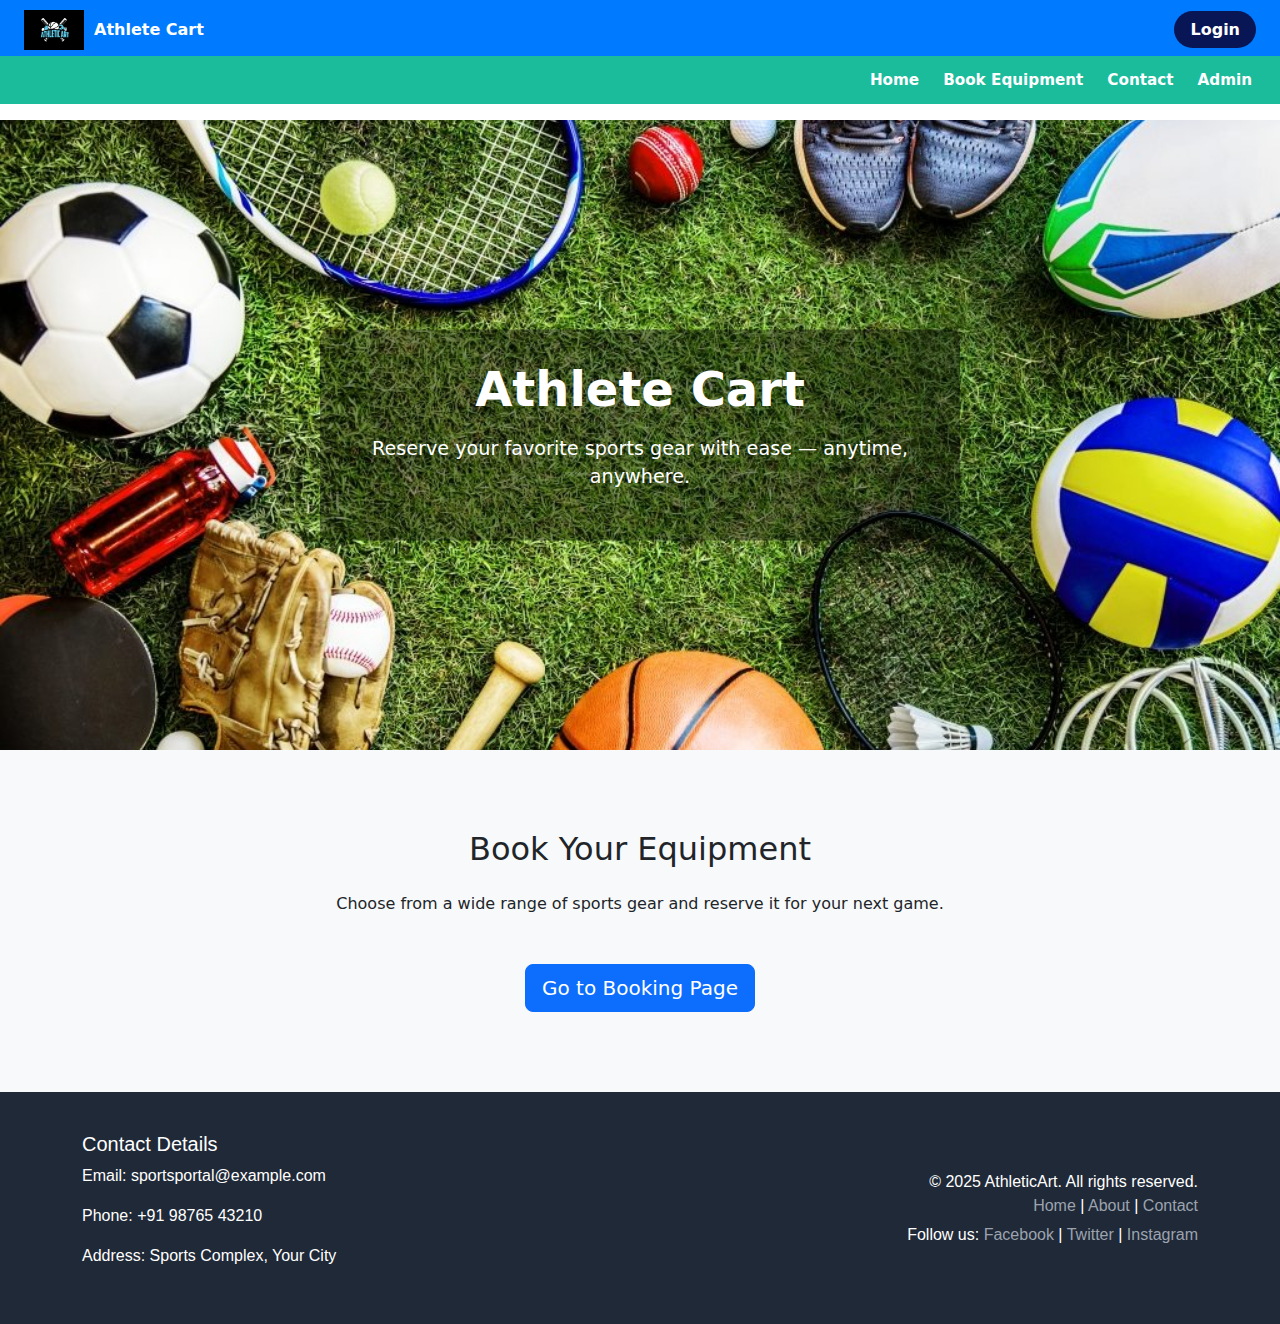
<file: src/main/resources/static/index.html>
<!DOCTYPE html>
<html lang="en">
<head>
  <meta charset="UTF-8" />
  <meta name="viewport" content="width=device-width, initial-scale=1.0"/>
  <title>Athlete Cart</title>

  <!-- Bootstrap CSS -->
  <link href="https://cdn.jsdelivr.net/npm/bootstrap@5.3.3/dist/css/bootstrap.min.css" rel="stylesheet"/>

  <style>
    html {
      scroll-behavior: smooth;
    }

    body {
      padding-top: 120px; /* total height of both navbars */
    }

    .navbar-top {
      background-color: #007bff;
      color: white;
      padding: 0.6rem 1.5rem;
    }

    .navbar-top .logo {
      display: flex;
      align-items: center;
    }

    .navbar-top .logo img {
      height: 40px;
      margin-right: 10px;
    }

    .navbar-top .logo span {
      font-size: 1rem;
      font-weight: bold;
    }

    .navbar-top .login-btn {
      background-color: #081655;
      color: #fff;
      font-weight: bold;
      padding: 0.4rem 1rem;
      border-radius: 25px;
      text-decoration: none;
      transition: 0.3s;
    }

    .navbar-top .login-btn:hover {
      background-color: #6c6456;
      color: white;
    }

    .navbar-bottom {
      background-color: #1abc9c;
      padding: 0.3rem 1rem;
    }

    .navbar-bottom .navbar-nav {
      flex-wrap: nowrap;
    }

    .navbar-bottom .nav-link {
      color: #fff;
      font-weight: bold;
      margin-left: 1.5rem;
      font-size: 0.95rem;
      transition: 0.3s;
      white-space: nowrap;
    }

    .navbar-bottom .nav-link:hover {
      color: #f1c40f;
      text-decoration: underline;
    }

    .hero-section {
      position: relative;
      width: 100%;
      height: 70vh;
      overflow: hidden;
    }

    .scrolling-background {
      display: flex;
      width: 200vw;
      height: 100%;
      animation: scrollImages 10s linear infinite;
    }

    .scrolling-background img {
      width: 100vw;
      height: 100%;
      object-fit: cover;
      flex-shrink: 0;
    }

    @keyframes scrollImages {
      0% { transform: translateX(0); }
      50% { transform: translateX(-100vw); }
      100% { transform: translateX(0); }
    }

    .fixed-overlay {
      position: absolute;
      top: 50%; 
      left: 50%;
      transform: translate(-50%, -50%);
      z-index: 2;
      text-align: center;
      color: white;
      background: rgba(0, 0, 0, 0.4);
      padding: 2rem;
      border-radius: 10px;
      max-width: 90%;
    }

    .fixed-overlay h1 {
      font-size: 3rem;
      font-weight: bold;
    }

    .fixed-overlay p {
      font-size: 1.2rem;
      margin-top: 1rem;
    }

    .section {
      padding: 80px 0;
    }

    #contact {
      color: black;
      background-color: #f8f9fa;
    }

    footer {
      background-color: #1f2937;
      color: #fff;
      padding: 40px 0;
      font-family: Arial, sans-serif;
    }

    footer a {
      color: #9ca3af;
      text-decoration: none;
    }

    footer a:hover {
      color: white;
    }
  </style>
</head>
<body>

<!-- First Navbar -->
<nav class="navbar navbar-top fixed-top d-flex justify-content-between">
  <div class="logo">
    <img src="./images/logo.png" alt="Logo" />
    <span>Athlete Cart</span>
  </div>
  <a href="./login.html" class="login-btn">Login</a>
</nav>

<!-- Second Navbar -->
<nav class="navbar navbar-bottom fixed-top" style="top: 56px;">
  <div class="container-fluid d-flex justify-content-end">
    <div class="navbar-nav flex-row">
      <a class="nav-link" href="#home">Home</a>
      <a class="nav-link" href="#booking">Book Equipment</a>
      <a class="nav-link" href="#contact">Contact</a>
      <a class="nav-link" href="./adminlogin.html">Admin</a>
    </div>
  </div>
</nav>

<!-- Hero Section -->
<section id="home" class="hero-section">
  <div class="scrolling-background">
    <img src="./images/home.jpg" alt="Home Image 1" />
    <img src="./images/plays.jpg" alt="Play Image" />
  </div>
  <div class="fixed-overlay">
    <h1>Athlete Cart</h1>
    <p>Reserve your favorite sports gear with ease — anytime, anywhere.</p>
    <!-- Removed Book Now button -->
  </div>
</section>

<!-- Booking Section -->
<section id="booking" class="section bg-light">
  <div class="container text-center">
    <h2 class="mb-4">Book Your Equipment</h2>
    <p class="mb-5">Choose from a wide range of sports gear and reserve it for your next game.</p>
    <a href="./booking.html" class="btn btn-primary btn-lg">Go to Booking Page</a>
  </div>
</section>

<!-- Footer (Contact Section) -->
<footer id="contact" style="background-color: #1f2937; color: #fff; padding: 40px 0;">
  <div class="container">
    <div class="row align-items-center">
      
      <!-- Left Side - Contact details -->
      <div class="col-md-6">
        <h5>Contact Details</h5>
        <p>Email: sportsportal@example.com</p>
        <p>Phone: +91 98765 43210</p>
        <p>Address: Sports Complex, Your City</p>
      </div>

      <!-- Right Side - Links & Socials -->
      <div class="col-md-6 text-md-end text-center">
        <p style="margin:0;">&copy; 2025 AthleticArt. All rights reserved.</p>
        <p style="margin:0;">
          <a href="/home.html" style="color:#9ca3af;">Home</a> |
          <a href="/about.html" style="color:#9ca3af;">About</a> |
          <a href="/contact.html" style="color:#9ca3af;">Contact</a>
        </p>
        <p style="margin:0; margin-top:5px;">
          Follow us:
          <a href="#" style="color:#9ca3af;">Facebook</a> |
          <a href="#" style="color:#9ca3af;">Twitter</a> |
          <a href="#" style="color:#9ca3af;">Instagram</a>
        </p>
      </div>

    </div>
  </div>
</footer>
</file>
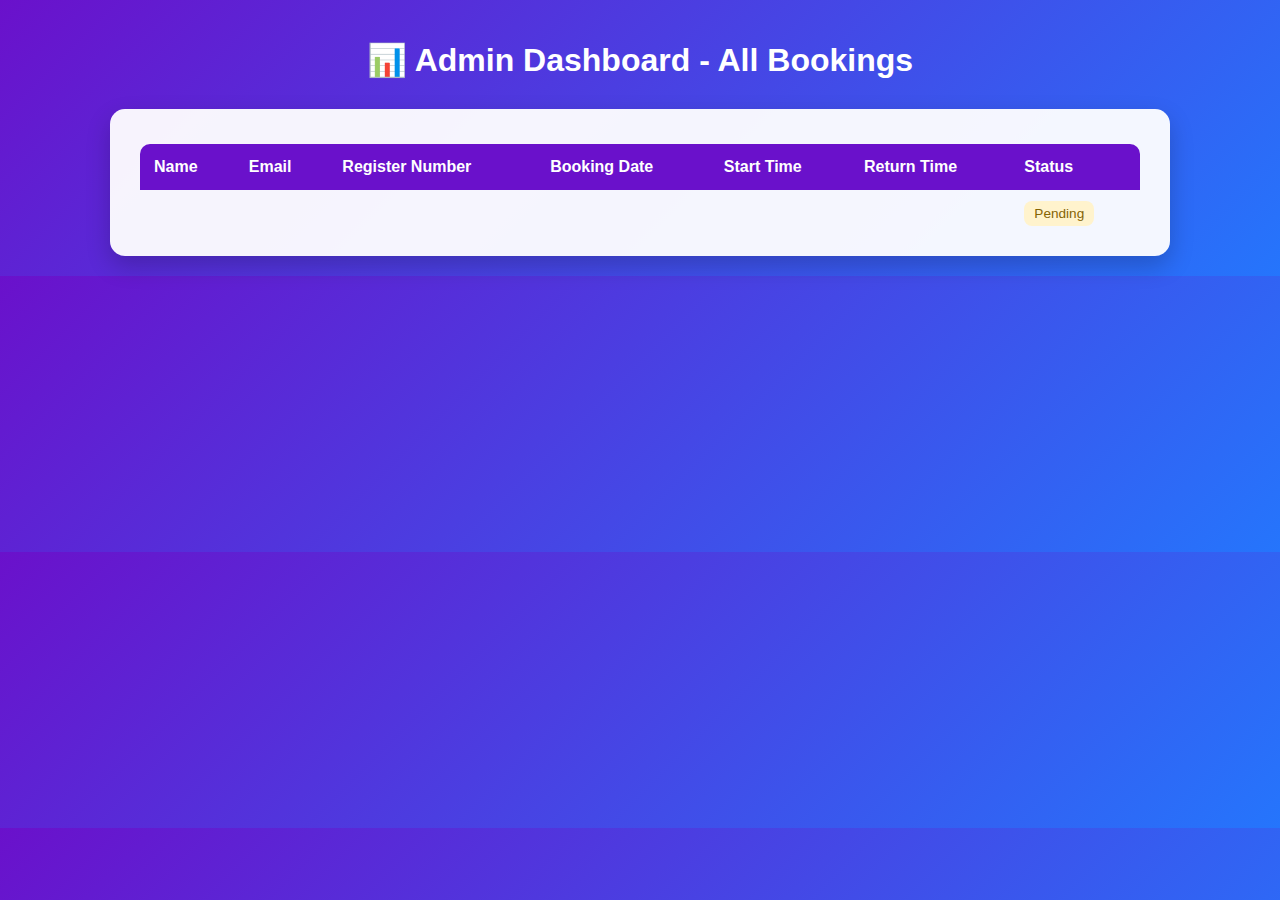
<file: src/main/resources/static/admin-dashboard.html>
<!DOCTYPE html>
<html lang="en">
<head>
    <meta charset="UTF-8">
    <title>Admin Dashboard - Bookings</title>
    <style>
        body {
            font-family: 'Segoe UI', sans-serif;
            background: linear-gradient(135deg, #6a11cb, #2575fc);
            margin: 0;
            padding: 20px;
            color: #fff;
        }

        h1 {
            text-align: center;
            margin-bottom: 30px;
            font-weight: 600;
        }

        .dashboard-container {
            max-width: 1000px;
            margin: auto;
            background: rgba(255, 255, 255, 0.95);
            border-radius: 15px;
            padding: 20px 30px;
            box-shadow: 0 10px 25px rgba(0,0,0,0.2);
            color: #333;
        }

        table {
            width: 100%;
            border-collapse: collapse;
            margin-top: 15px;
            overflow: hidden;
            border-radius: 10px;
        }

        thead {
            background-color: #6a11cb;
            color: #fff;
        }

        th, td {
            padding: 14px;
            text-align: left;
        }

        tr:nth-child(even) {
            background-color: #f9f9f9;
        }

        tr:hover {
            background-color: rgba(106, 17, 203, 0.1);
            cursor: pointer;
        }

        th {
            font-weight: 600;
        }

        .status {
            padding: 5px 10px;
            border-radius: 8px;
            font-size: 0.85rem;
            font-weight: 500;
        }

        .status.approved {
            background-color: #d4edda;
            color: #155724;
        }

        .status.pending {
            background-color: #fff3cd;
            color: #856404;
        }

        .status.rejected {
            background-color: #f8d7da;
            color: #721c24;
        }
    </style>
</head>
<body>
    <h1>📊 Admin Dashboard - All Bookings</h1>
    <div class="dashboard-container">
        <table>
            <thead>
                <tr>
                    <th>Name</th>
                    <th>Email</th>
                    <th>Register Number</th>
                    <th>Booking Date</th>
                    <th>Start Time</th>
                    <th>Return Time</th>
                    <th>Status</th>
                </tr>
            </thead>
            <tbody>
                <tr th:each="booking : ${bookings}">
                    <td th:text="${booking.name}"></td>
                    <td th:text="${booking.email}"></td>
                    <td th:text="${booking.registerNumber}"></td>
                    <td th:text="${booking.bookingDate}"></td>
                    <td th:text="${booking.startTime}"></td>
                    <td th:text="${booking.returnTime}"></td>
                    <td>
                        <span class="status pending">Pending</span> <!-- Example status -->
                    </td>
                </tr>
            </tbody>
        </table>
    </div>
</body>
</html>
</file>
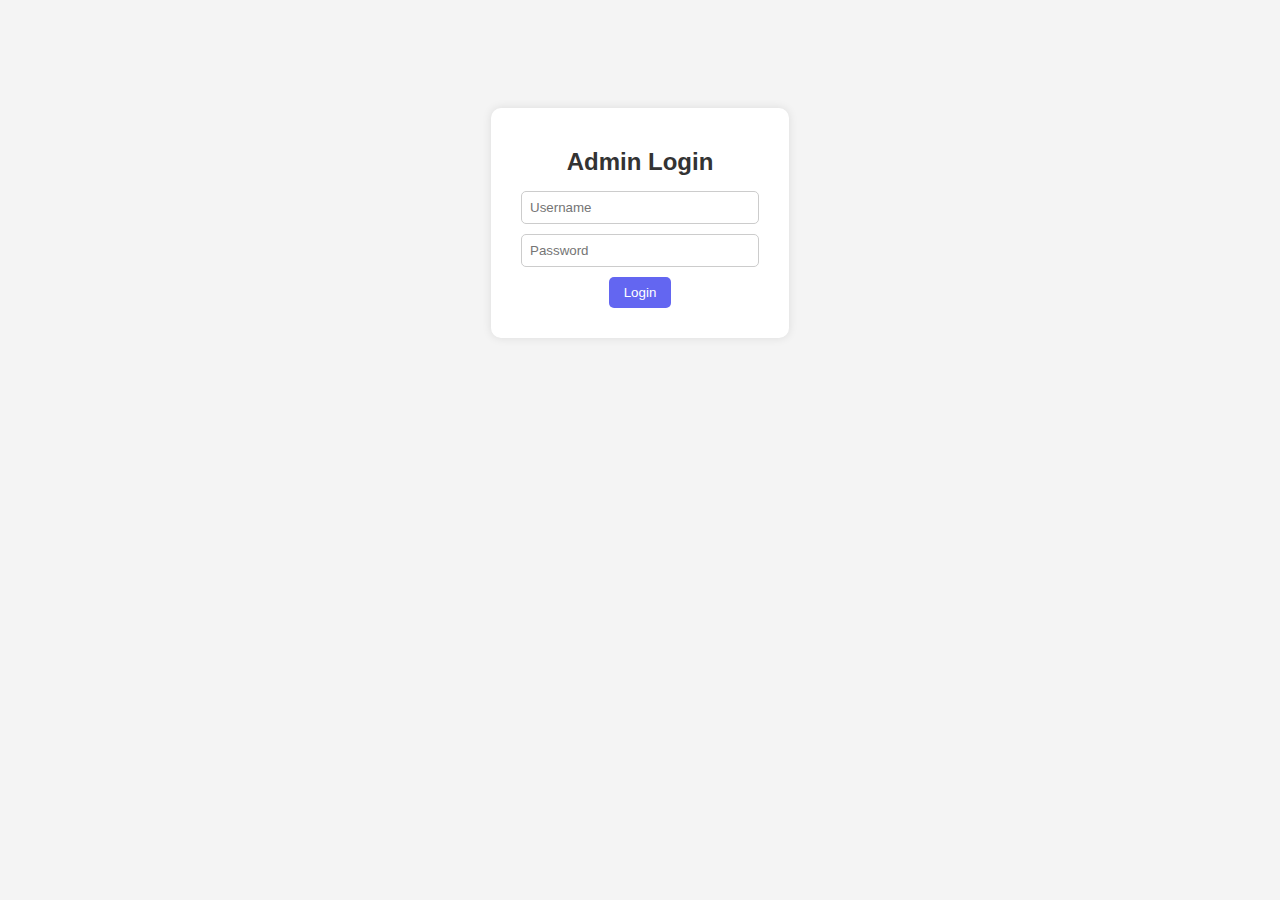
<file: src/main/resources/static/adminlogin.html>
<!DOCTYPE html>
<html xmlns:th="http://www.thymeleaf.org">
<head>
    <meta charset="UTF-8">
    <title>Admin Login</title>
    <style>
        body {
            font-family: Arial, sans-serif;
            background: #f4f4f4;
            text-align: center;
            padding-top: 100px;
        }
        .login-box {
            background: #fff;
            padding: 20px 30px;
            border-radius: 10px;
            display: inline-block;
            box-shadow: 0px 0px 10px rgba(0,0,0,0.1);
        }
        h2 {
            margin-bottom: 15px;
            color: #333;
        }
        input {
            display: block;
            margin: 10px auto;
            padding: 8px;
            width: 220px;
            border: 1px solid #ccc;
            border-radius: 5px;
        }
        button {
            padding: 8px 15px;
            background: #6366f1;
            color: white;
            border: none;
            cursor: pointer;
            border-radius: 5px;
            transition: 0.3s;
        }
        button:hover {
            background: #4f46e5;
        }
        .error {
            color: red;
            margin-top: 10px;
        }
    </style>
</head>
<body>
<div class="login-box">
    <h2>Admin Login</h2>
    <form action="/adminlogin" method="post">
        <input type="text" name="username" placeholder="Username" required />
        <input type="password" name="password" placeholder="Password" required />
        <button type="submit">Login</button>
    </form>
    <!-- Show error if login fails -->
    <div th:if="${error}" class="error" th:text="${error}"></div>
</div>
</body>
</html>
</file>
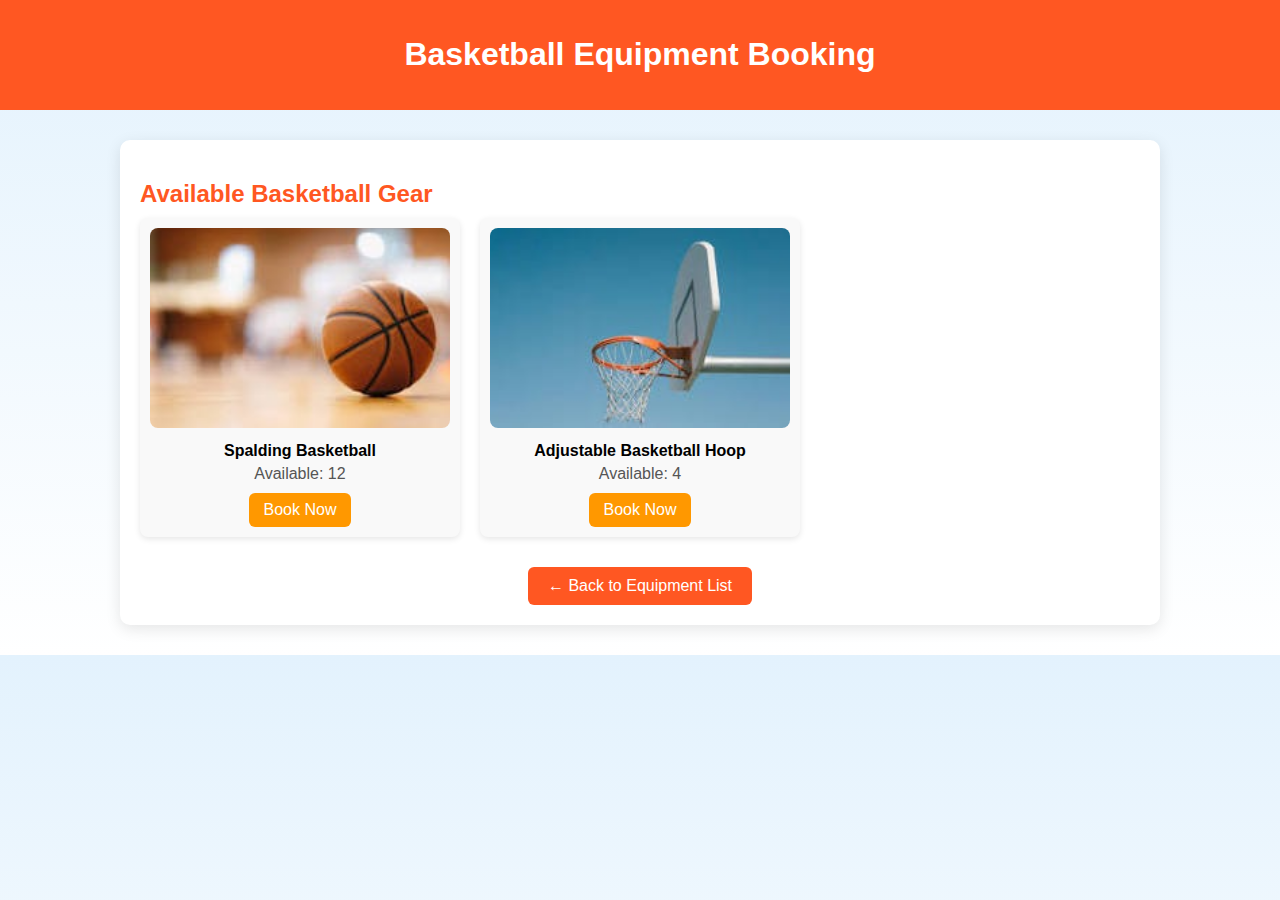
<file: src/main/resources/static/basketball.html>
<!DOCTYPE html>
<html lang="en">
<head>
    <meta charset="UTF-8">
    <meta name="viewport" content="width=device-width, initial-scale=1.0">
    <title>Basketball Equipment Booking</title>
    <style>
        body {
            font-family: Arial, sans-serif;
            margin: 0;
            background: linear-gradient(#e3f2fd, #ffffff);
        }
        header {
            background: #ff5722;
            color: white;
            padding: 15px;
            text-align: center;
        }
        main {
            max-width: 1000px;
            margin: 30px auto;
            padding: 20px;
            background: white;
            border-radius: 10px;
            box-shadow: 0 4px 15px rgba(0,0,0,0.1);
        }
        h2 {
            color: #ff5722;
            margin-bottom: 10px;
        }
        .equipment-grid {
            display: grid;
            grid-template-columns: repeat(auto-fill, minmax(250px, 1fr));
            gap: 20px;
        }
        .equipment-card {
            background: #f9f9f9;
            border-radius: 8px;
            padding: 10px;
            box-shadow: 0 2px 6px rgba(0,0,0,0.1);
            text-align: center;
        }
        .equipment-card img {
            width: 100%;
            height: 200px;
            object-fit: cover;
            border-radius: 8px;
        }
        .equipment-name {
            font-weight: bold;
            margin: 10px 0 5px;
        }
        .availability {
            margin-bottom: 10px;
            color: #555;
        }
        .book-btn {
            background: #ff9800;
            color: white;
            padding: 8px 15px;
            border-radius: 6px;
            text-decoration: none;
            display: inline-block;
        }
        .book-btn:hover {
            background: #e68900;
        }
        .back-container {
            text-align: center;
            margin-top: 30px;
        }
        .back-btn {
            background: #ff5722;
            color: white;
            padding: 10px 20px;
            border-radius: 6px;
            text-decoration: none;
            font-size: 16px;
            display: inline-block;
        }
        .back-btn:hover {
            background: #e64a19;
        }
    </style>
</head>
<body>

    <header>
        <h1>Basketball Equipment Booking</h1>
    </header>

    <main>
        <h2>Available Basketball Gear</h2>
        <div class="equipment-grid">

            <div class="equipment-card">
                <img src="./images/basketballs.jpg" alt="Basketball">
                <div class="equipment-name">Spalding Basketball</div>
                <div class="availability">Available: 12</div>
                <a href="book.html" class="book-btn">Book Now</a>
            </div>

            <div class="equipment-card">
                <img src="./images/basketballhooks.jpg" alt="Basketball Hoop">
                <div class="equipment-name">Adjustable Basketball Hoop</div>
                <div class="availability">Available: 4</div>
                <a href="book.html" class="book-btn">Book Now</a>
            </div>

        </div>

        <div class="back-container">
            <a href="booking.html" class="back-btn">← Back to Equipment List</a>
        </div>
    </main>

</body>
</html>
</file>
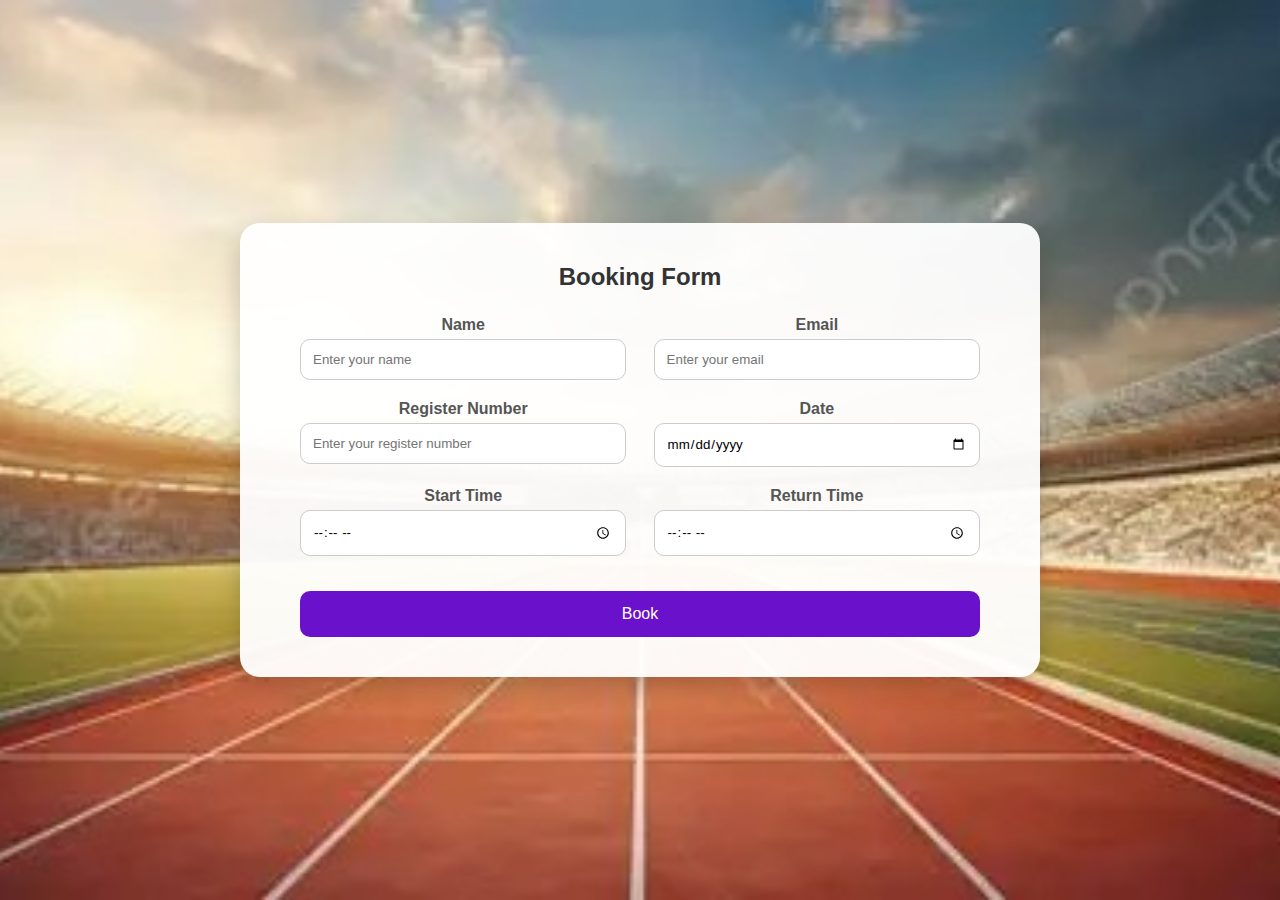
<file: src/main/resources/static/book.html>
<!DOCTYPE html>
<html lang="en">
<head>
    <meta charset="UTF-8">
    <title>Booking Form</title>
    <style>
        * {
            margin: 0;
            padding: 0;
            box-sizing: border-box;
            font-family: 'Segoe UI', Tahoma, Geneva, Verdana, sans-serif;
        }

        body {
            height: 100vh;
            display: flex;
            justify-content: center;
            align-items: center;
            /* Make sure ground.jpg is in the same folder */
            background: url('images/ground.jpg') no-repeat center center/cover;

        }

        .container {
            background: rgba(255, 255, 255, 0.95);
            padding: 40px 60px;
            width: 800px;
            border-radius: 20px;
            box-shadow: 0 10px 25px rgba(0,0,0,0.2);
            text-align: center;
        }

        .container h2 {
            margin-bottom: 25px;
            color: #333;
        }

        form {
            display: flex;
            flex-wrap: wrap;
            gap: 20px;
            justify-content: space-between;
        }

        form label {
            display: block;
            margin-bottom: 5px;
            font-weight: 600;
            color: #555;
        }

        form .form-group {
            width: 48%;
        }

        form input {
            width: 100%;
            padding: 12px;
            border-radius: 10px;
            border: 1px solid #ccc;
            outline: none;
            transition: 0.3s;
        }

        form input:focus {
            border-color: #6a11cb;
            box-shadow: 0 0 5px rgba(106,17,203,0.5);
        }

        form button {
            width: 100%;
            padding: 14px;
            border: none;
            border-radius: 10px;
            background: #6a11cb;
            color: #fff;
            font-size: 16px;
            cursor: pointer;
            transition: 0.3s;
            margin-top: 15px;
        }

        form button:hover {
            background: #2575fc;
        }
    </style>
</head>
<body>
    <div class="container">
        <h2>Booking Form</h2>
        <form id="bookingForm">
            <div class="form-group">
                <label for="bookname">Name</label>
                <input type="text" id="bookname" placeholder="Enter your name" required>
            </div>

            <div class="form-group">
                <label for="bookemail">Email</label>
                <input type="email" id="bookemail" placeholder="Enter your email" required>
            </div>

            <div class="form-group">
                <label for="bookpass">Register Number</label>
                <input type="password" id="bookpass" placeholder="Enter your register number" required>
            </div>

            <div class="form-group">
                <label for="bookday">Date</label>
                <input type="date" id="bookday" required>
            </div>

            <div class="form-group">
                <label for="booktime_start">Start Time</label>
                <input type="time" id="booktime_start" required>
            </div>

            <div class="form-group">
                <label for="booktime_end">Return Time</label>
                <input type="time" id="booktime_end" required>
            </div>

            <button type="submit">Book</button>
        </form>
    </div>
    <script>
        document.getElementById("bookingForm").addEventListener("submit", function(event) {
            event.preventDefault(); // stop normal form submission
            alert("✅ Your booking is completed!");
            window.location.href = "./booksuccess.html"; // redirect to success page
        });
    </script>
</body>
</html>
</file>
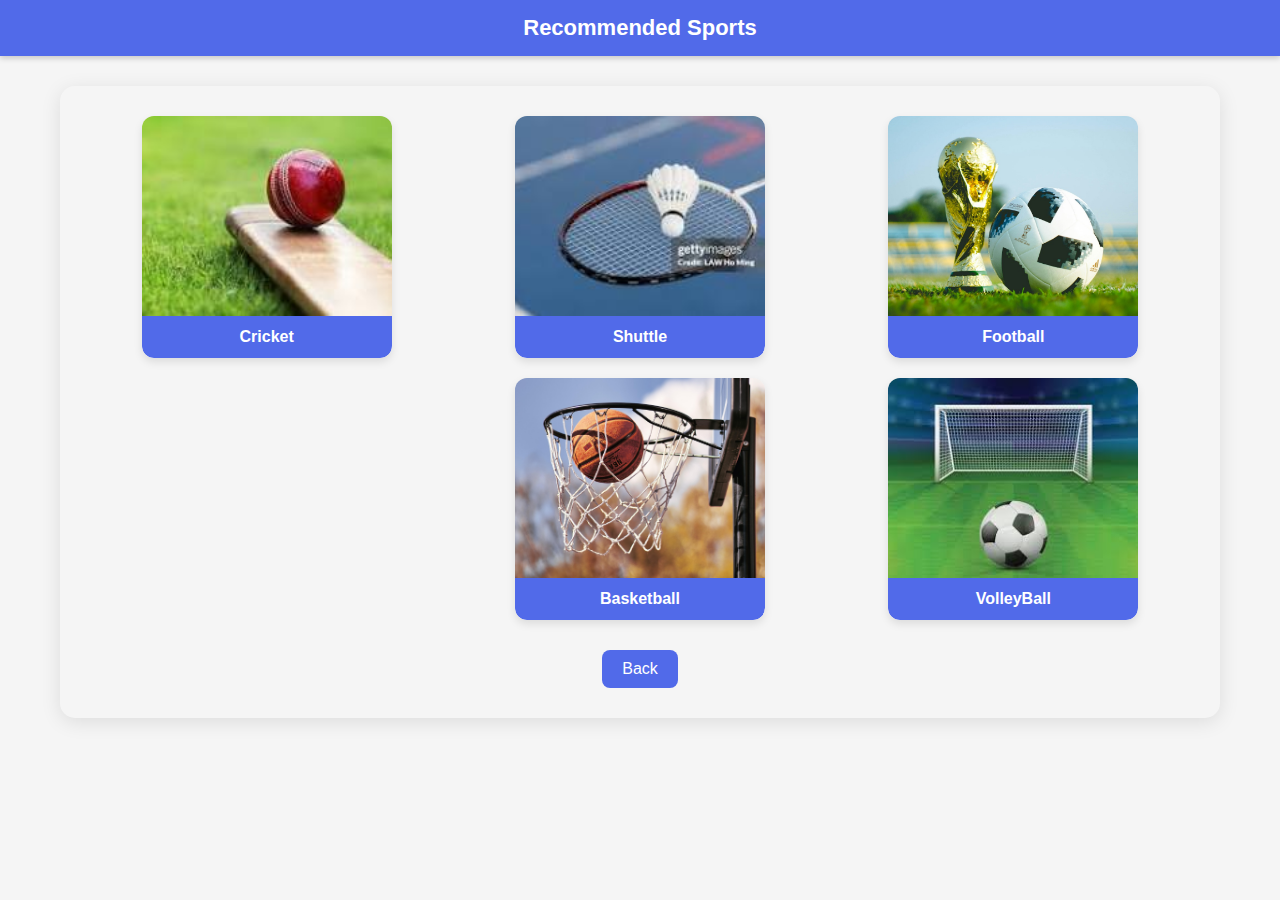
<file: src/main/resources/static/booking.html>
<!DOCTYPE html>
<html lang="en">
<head>
<meta charset="UTF-8">
<title>Sports Equipment Booking</title>
<style>
    body {
        font-family: Arial, sans-serif;
        background-color: #f5f5f5;
        margin: 0;
    }

    /* Navbar */
    .navbar {
        background-color: #516ae9;
        color: white;
        padding: 15px 20px;
        text-align: center;
        font-size: 22px;
        font-weight: bold;
        box-shadow: 0 2px 6px rgba(0,0,0,0.2);
    }

    /* Main container box */
    .main-box {
        max-width: 1100px;
        margin: 30px auto;
        padding: 30px;
        border-radius: 15px;
        box-shadow: 0 4px 20px rgba(0,0,0,0.1);
        text-align: center;
    }

    h2 {
        margin-bottom: 20px;
        color: #333;
    }

    /* Equipment grid */
    .equipment-container {
        display: grid;
        grid-template-columns: repeat(3, 1fr);
        gap: 20px;
        justify-items: center;
    }

    .equipment-card {
        width: 250px;
        border-radius: 12px;
        overflow: hidden;
        box-shadow: 0 4px 8px rgba(0,0,0,0.1);
        text-align: center;
        display: flex;
        flex-direction: column;
        justify-content: space-between;
    }

    .equipment-card img {
        width: 100%;
        height: 200px;
        object-fit: cover;
    }

    .book-btn {
        background: #516ae9;
        color: white;
        padding: 12px;
        border: none;
        width: 100%;
        cursor: pointer;
        font-weight: bold;
        border-radius: 0 0 12px 12px;
        transition: background 0.3s;
        font-size: 16px;
    }
    .book-btn:hover {
        background: #516ae9;
    }

    /* Second row 2 cards centered */
    .equipment-container > :nth-child(4) {
        grid-column: 2 / 3;
    }
    .equipment-container > :nth-child(5) {
        grid-column: 3 / 4;
    }

    /* Back button */
    .back-btn {
        margin-top: 30px;
        background: #516ae9;
        color: white;
        padding: 10px 20px;
        text-decoration: none;
        border-radius: 8px;
        font-size: 16px;
        transition: background 0.3s;
        display: inline-block;
    }
    .back-btn:hover {
        background: #333;
    }

    /* Responsive */
    @media (max-width: 800px) {
        .equipment-container {
            grid-template-columns: repeat(2, 1fr);
        }
        .equipment-container > :nth-child(4),
        .equipment-container > :nth-child(5) {
            grid-column: auto;
        }
    }

    @media (max-width: 550px) {
        .equipment-container {
            grid-template-columns: 1fr;
        }
    }
</style>
</head>
<body>

    <!-- Navbar -->
    <div class="navbar">Recommended Sports</div>

    <!-- Main Content Box -->
    <div class="main-box">
        <div class="equipment-container">
            <div class="equipment-card">
                <img src="./images/cricket.jpg" alt="Cricket">
                <button class="book-btn" onclick="window.location.href='cricket.html'">Cricket</button>
            </div>
            <div class="equipment-card">
                <img src="./images/shuttle.jpg" alt="Shuttle">
                <button class="book-btn" onclick="window.location.href='shuttle.html'">Shuttle</button>
            </div>
            <div class="equipment-card">
                <img src="./images/football.jpg" alt="Football">
                <button class="book-btn" onclick="window.location.href='football.html'">Football</button>
            </div>
            <div class="equipment-card">
                <img src="./images/basketball.jpg" alt="Basketball">
                <button class="book-btn" onclick="window.location.href='basketball.html'">Basketball</button>
            </div>
            <div class="equipment-card">
                <img src="./images/volleyball.jpg" alt="Volleyball">
                <button class="book-btn" onclick="window.location.href='volleyball.html'">VolleyBall</button>
            </div>
        </div>

        <!-- Back Button -->
        <a href="index.html" class="back-btn">Back</a>
    </div>

</body>
</html>
</file>
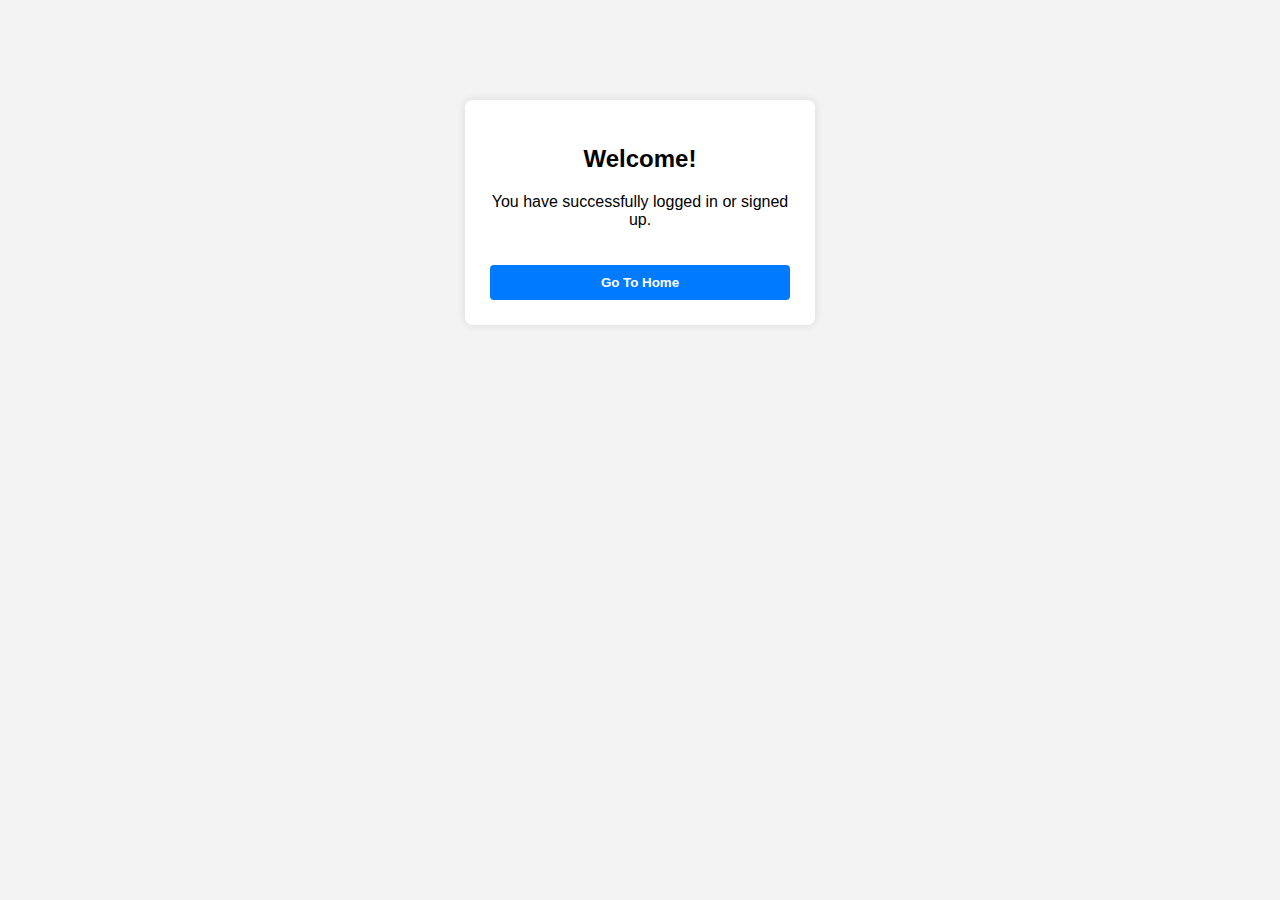
<file: src/main/resources/static/booksuccess.html>
<!DOCTYPE html>
<html lang="en">
<head>
    <meta charset="UTF-8">
    <title>Success</title>
    <link rel="stylesheet" href="./style.css">
</head>
<body>
    <div class="container">
        <h2>Welcome!</h2>
        <p>You have successfully logged in or signed up.</p>

        <!-- ✅ Go to Home Page -->
        <a href="./index.html">
            <button style="margin-top: 20px;">Go To Home</button>
        </a>
    </div>
</body>
</html>
</file>
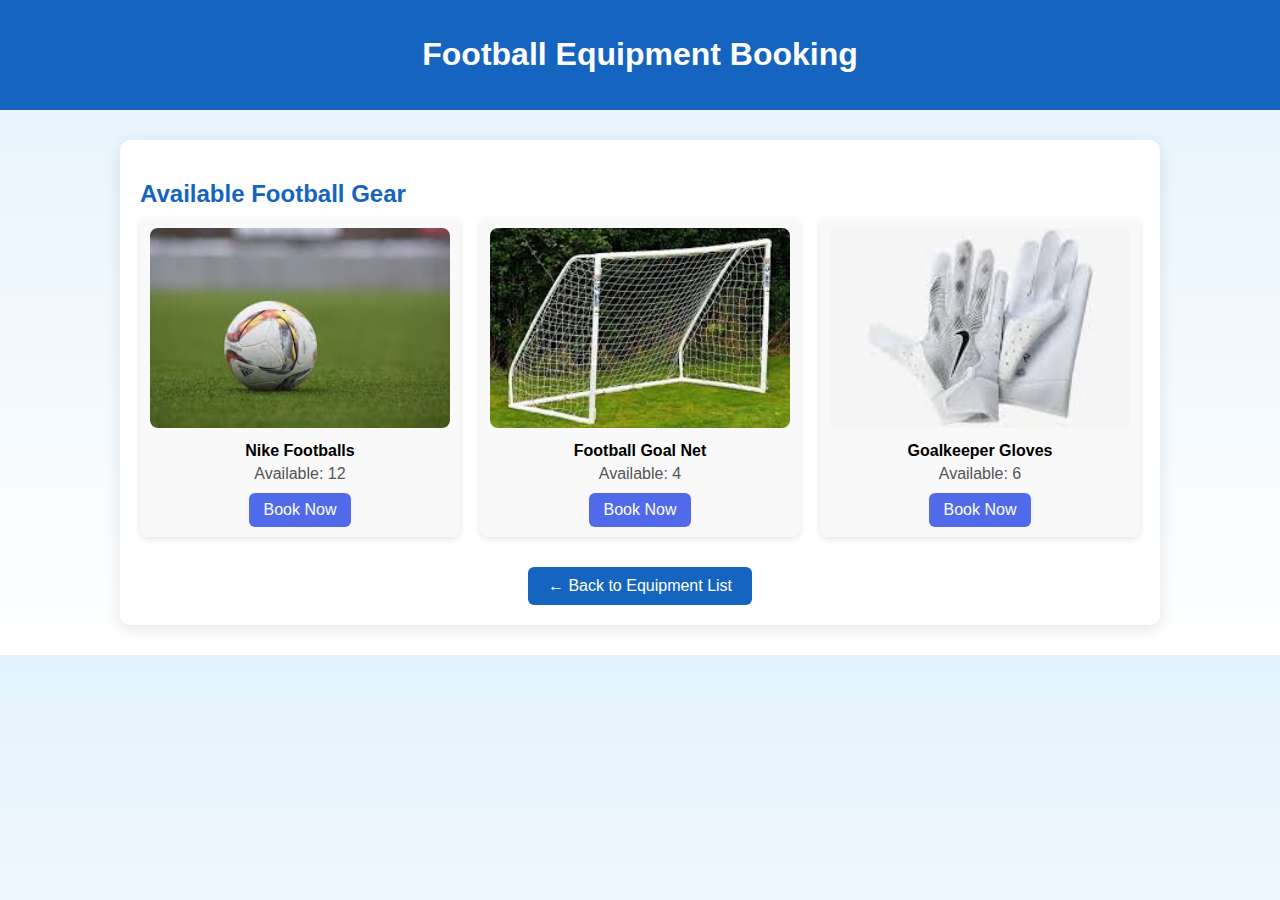
<file: src/main/resources/static/football.html>
<!DOCTYPE html>
<html lang="en">
<head>
    <meta charset="UTF-8">
    <meta name="viewport" content="width=device-width, initial-scale=1.0">
    <title>Football Equipment Booking</title>
    <style>
        body {
            font-family: Arial, sans-serif;
            margin: 0;
            background: linear-gradient(#e3f2fd, #ffffff);
        }
        header {
            background: #1565c0;
            color: white;
            padding: 15px;
            text-align: center;
        }
        main {
            max-width: 1000px;
            margin: 30px auto;
            padding: 20px;
            background: white;
            border-radius: 10px;
            box-shadow: 0 4px 15px rgba(0,0,0,0.1);
        }
        h2 {
            color: #1565c0;
            margin-bottom: 10px;
        }
        .equipment-grid {
            display: grid;
            grid-template-columns: repeat(auto-fill, minmax(250px, 1fr));
            gap: 20px;
        }
        .equipment-card {
            background: #f9f9f9;
            border-radius: 8px;
            padding: 10px;
            box-shadow: 0 2px 6px rgba(0,0,0,0.1);
            text-align: center;
        }
        .equipment-card img {
            width: 100%;
            height: 200px;
            object-fit: cover;
            border-radius: 8px;
        }
        .equipment-name {
            font-weight: bold;
            margin: 10px 0 5px;
        }
        .availability {
            margin-bottom: 10px;
            color: #555;
        }
        .book-btn {
            background: #516ae9;;
            color: white;
            padding: 8px 15px;
            border-radius: 6px;
            cursor: pointer;
            text-decoration: none; /* removes underline */
            display: inline-block; /* makes it look like a button */
        }
        .book-btn:hover {
            background: #516ae9;;
        }
        .back-container {
            text-align: center;
            margin-top: 30px;
        }
        .back-btn {
            background: #1565c0;
            color: white;
            padding: 10px 20px;
            border-radius: 6px;
            text-decoration: none;
            font-size: 16px;
            display: inline-block;
        }
        .back-btn:hover {
            background: #0d47a1;
        }
    </style>
</head>
<body>

    <header>
        <h1>Football Equipment Booking</h1>
    </header>

    <main>
        <h2>Available Football Gear</h2>
        <div class="equipment-grid">

            <div class="equipment-card">
                <img src="./images/footballs.jpg" alt="Nike Football">
                <div class="equipment-name">Nike Footballs</div>
                <div class="availability">Available: 12</div>
                <a href="book.html" class="book-btn">Book Now</a>
            </div>

            <div class="equipment-card">
                <img src="./images/footballnet.jpg" alt="Football Goal Net">
                <div class="equipment-name">Football Goal Net</div>
                <div class="availability">Available: 4</div>
                <a href="book.html" class="book-btn">Book Now</a>
            </div>

            <div class="equipment-card">
                <img src="./images/footballgloves.jpg" alt="Goalkeeper Gloves">
                <div class="equipment-name">Goalkeeper Gloves</div>
                <div class="availability">Available: 6</div>
                <a href="book.html" class="book-btn">Book Now</a>
            </div>

        </div>

        <div class="back-container">
            <a href="booking.html" class="back-btn">← Back to Equipment List</a>
        </div>
    </main>

</body>
</html>
</file>
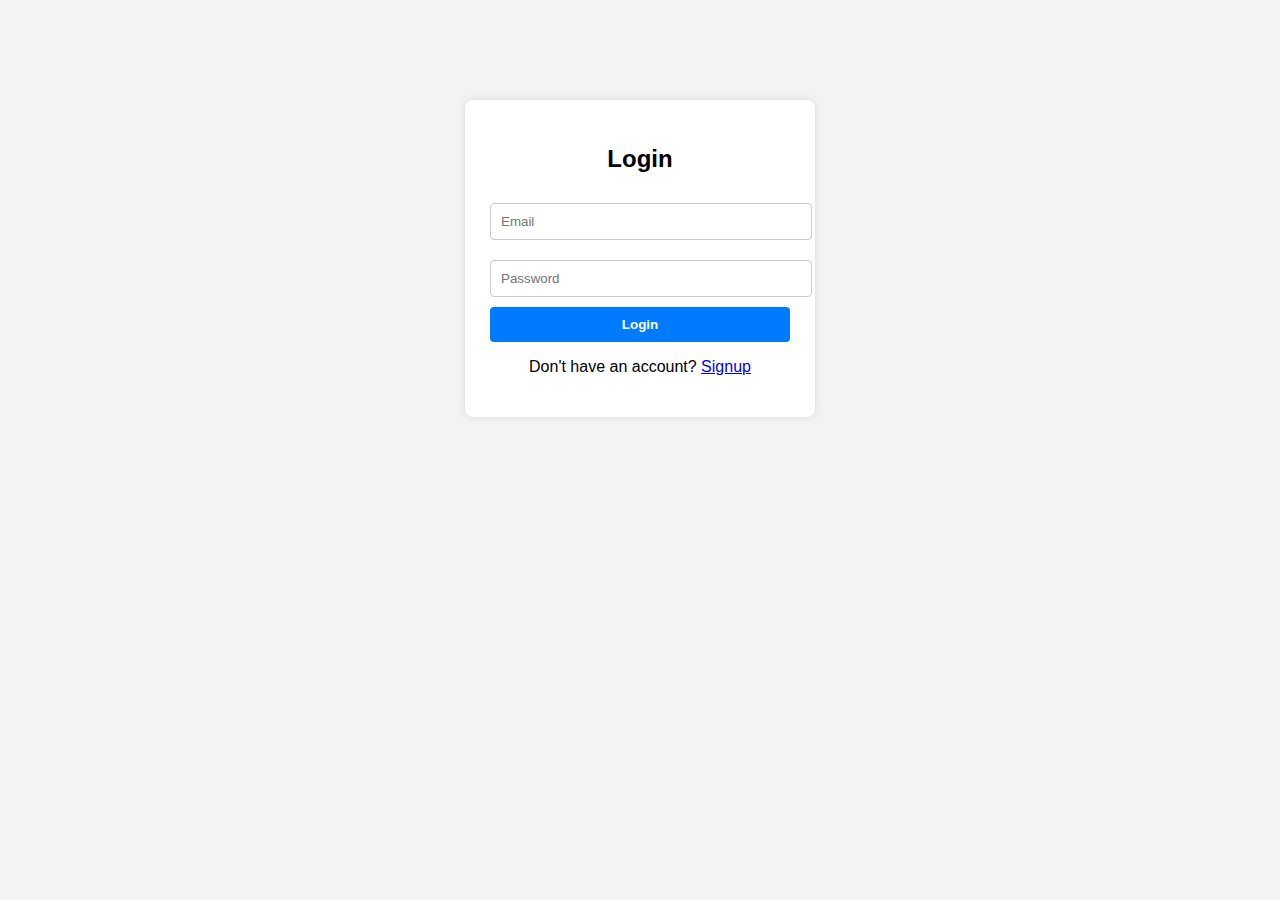
<file: src/main/resources/static/login.html>
<!DOCTYPE html>
<html lang="en">
<head>
    <meta charset="UTF-8">
    <title>Login</title>
    <link rel="stylesheet" href="style.css">
</head>
<body>
    <div class="container">
        <h2>Login</h2>
        <form id="loginForm">
            <input type="email" id="loginEmail" placeholder="Email" required>
            <input type="password" id="loginPassword" placeholder="Password" required>
            <button type="submit">Login</button>
        </form>
        <p>Don't have an account? <a href="signup.html">Signup</a></p>
    </div>

    <script>
        document.getElementById("loginForm").addEventListener("submit", function (event) {
            event.preventDefault();

            const email = document.getElementById("loginEmail").value.trim();
            const password = document.getElementById("loginPassword").value.trim();

            const users = JSON.parse(localStorage.getItem("registeredUsers")) || [];

            const user = users.find(user => user.email === email && user.password === password);

            if (user) {
                alert("Login successful!");
                window.location.href = "success.html"; // Will now work
            } else {
                alert("Invalid email or password. Please try again or signup first.");
            }
        });
    </script>
</body>
</html>
</file>
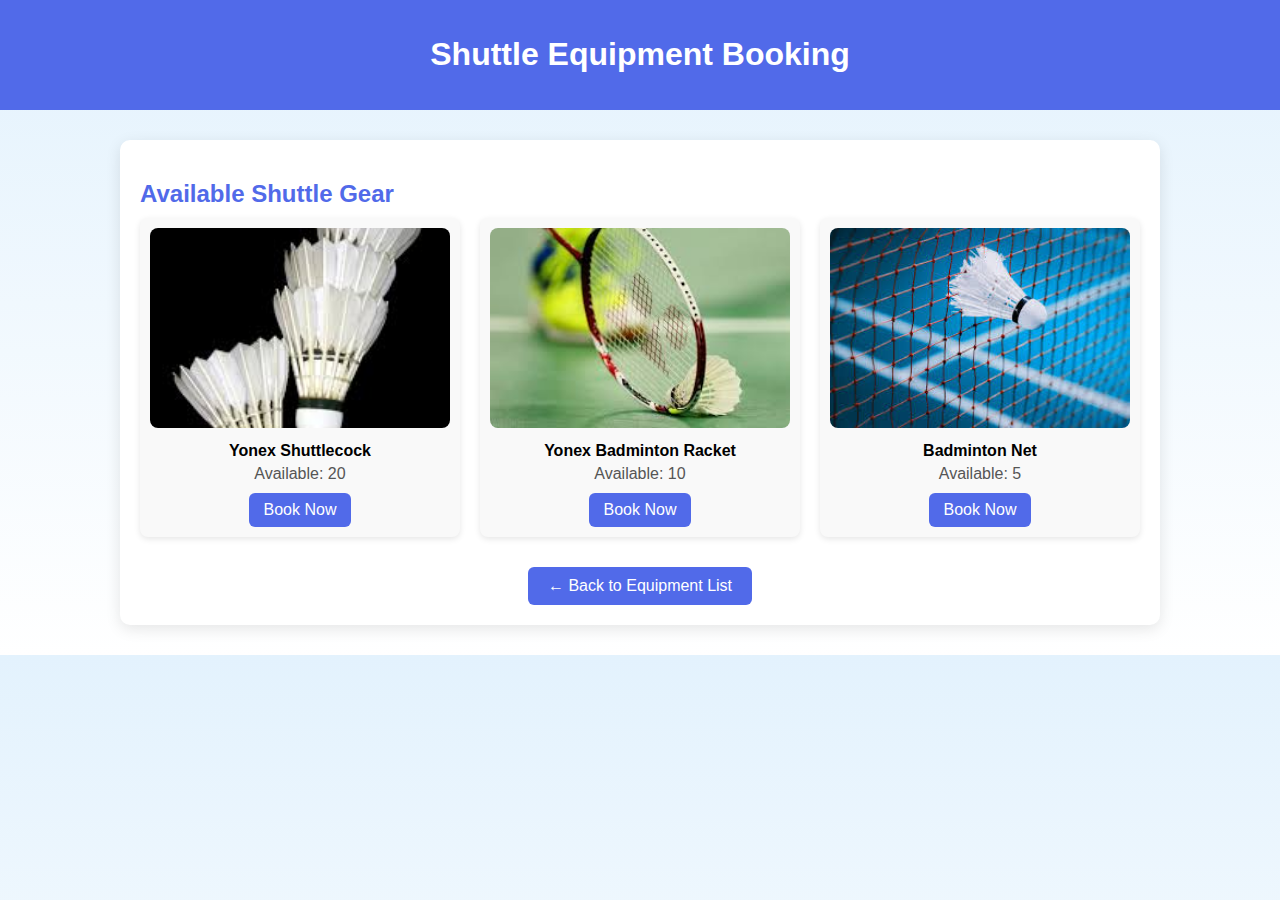
<file: src/main/resources/static/shuttle.html>
<!DOCTYPE html>
<html lang="en">
<head>
    <meta charset="UTF-8">
    <meta name="viewport" content="width=device-width, initial-scale=1.0">
    <title>Shuttle Equipment Booking</title>
    <style>
        body {
            font-family: Arial, sans-serif;
            margin: 0;
            background: linear-gradient(#e3f2fd, #ffffff);
        }
        header {
            background: #516ae9;
            color: white;
            padding: 15px;
            text-align: center;
        }
        main {
            max-width: 1000px;
            margin: 30px auto;
            padding: 20px;
            background: white;
            border-radius: 10px;
            box-shadow: 0 4px 15px rgba(0,0,0,0.1);
        }
        h2 {
            color: #516ae9;
            margin-bottom: 10px;
        }
        .equipment-grid {
            display: grid;
            grid-template-columns: repeat(auto-fill, minmax(250px, 1fr));
            gap: 20px;
        }
        .equipment-card {
            background: #f9f9f9;
            border-radius: 8px;
            padding: 10px;
            box-shadow: 0 2px 6px rgba(0,0,0,0.1);
            text-align: center;
        }
        .equipment-card img {
            width: 100%;
            height: 200px;
            object-fit: cover;
            border-radius: 8px;
        }
        .equipment-name {
            font-weight: bold;
            margin: 10px 0 5px;
        }
        .availability {
            margin-bottom: 10px;
            color: #555;
        }
        .book-btn {
            background: #516ae9;
            color: white;
            padding: 8px 15px;
            border-radius: 6px;
            text-decoration: none;
            display: inline-block;
        }
        .book-btn:hover {
            background: #516ae9;
        }
        .back-container {
            text-align: center;
            margin-top: 30px;
        }
        .back-btn {
            background: #516ae9;
            color: white;
            padding: 10px 20px;
            border-radius: 6px;
            text-decoration: none;
            font-size: 16px;
            display: inline-block;
        }
        .back-btn:hover {
            background: #516ae9;
        }
    </style>
</head>
<body>

    <header>
        <h1>Shuttle Equipment Booking</h1>
    </header>

    <main>
        <h2>Available Shuttle Gear</h2>
        <div class="equipment-grid">

            <div class="equipment-card">
                <img src="./images/shuttlecock.jpg" alt="Shuttlecock">
                <div class="equipment-name">Yonex Shuttlecock</div>
                <div class="availability">Available: 20</div>
                <a href="book.html" class="book-btn">Book Now</a>
            </div>

            <div class="equipment-card">
                <img src="./images/racket.jpg" alt="Badminton Racket">
                <div class="equipment-name">Yonex Badminton Racket</div>
                <div class="availability">Available: 10</div>
                <a href="book.html" class="book-btn">Book Now</a>
            </div>

            <div class="equipment-card">
                <img src="./images/net.jpg" alt="Badminton Net">
                <div class="equipment-name">Badminton Net</div>
                <div class="availability">Available: 5</div>
                <a href="book.html" class="book-btn">Book Now</a>
            </div>

        </div>

        <div class="back-container">
            <a href="booking.html" class="back-btn">← Back to Equipment List</a>
        </div>
    </main>

</body>
</html>
</file>
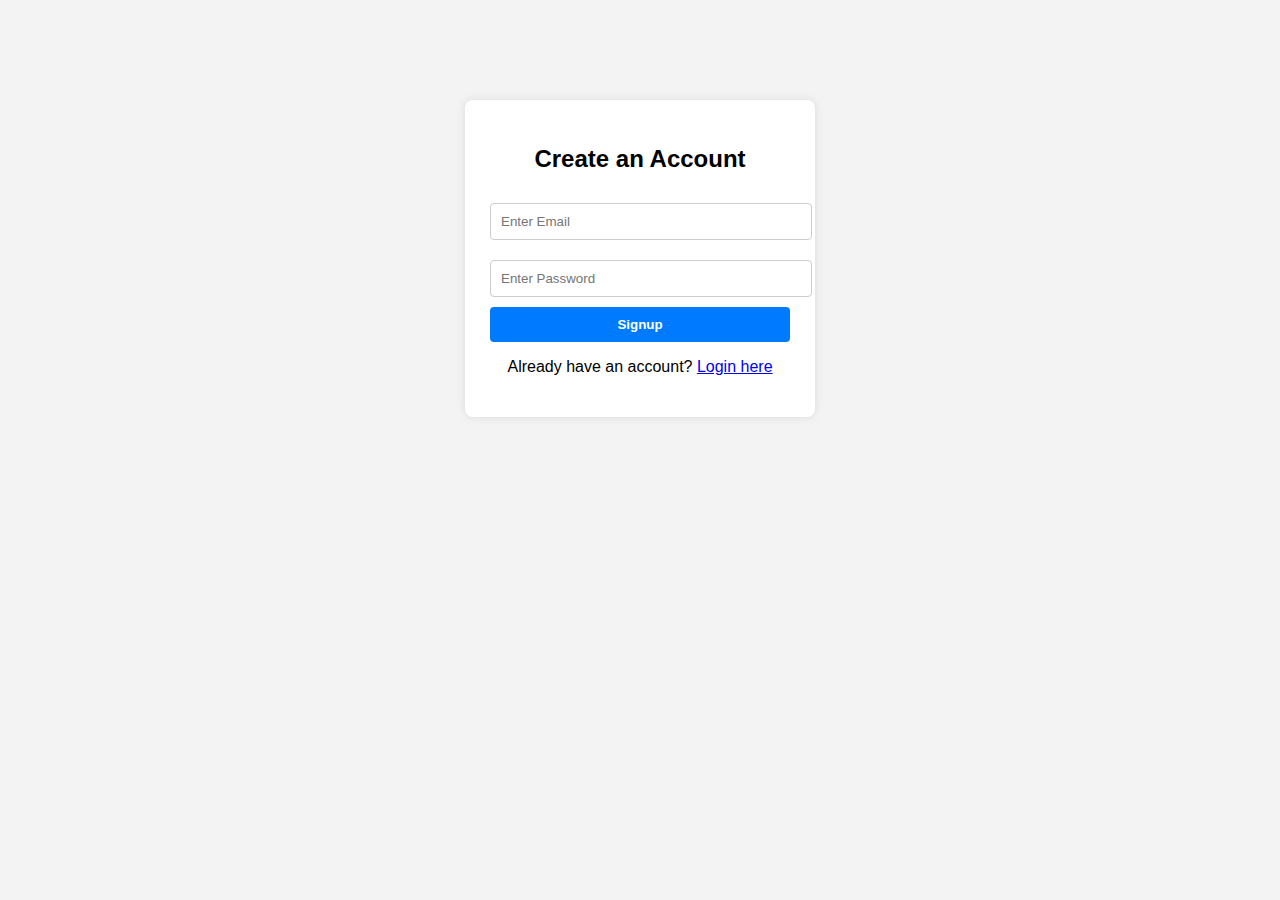
<file: src/main/resources/static/signup.html>
<!DOCTYPE html>
<html lang="en">
<head>
    <meta charset="UTF-8">
    <title>Signup</title>
    <link rel="stylesheet" href="style.css">
</head>
<body>
    <div class="container">
        <h2>Create an Account</h2>
        <form id="signupForm">
            <input type="email" id="signupEmail" placeholder="Enter Email" required>
            <input type="password" id="signupPassword" placeholder="Enter Password" required>
            <button type="submit">Signup</button>
        </form>
        <p>Already have an account? <a href="login.html">Login here</a></p>
    </div>

    <script>
        document.getElementById("signupForm").addEventListener("submit", function(event) {
            event.preventDefault();

            const email = document.getElementById("signupEmail").value.trim();
            const password = document.getElementById("signupPassword").value.trim();

            let users = JSON.parse(localStorage.getItem("registeredUsers")) || [];

            // Check if user already exists
            if (users.find(user => user.email === email)) {
                alert("Email already registered. Please login.");
                return;
            }

            // Save user
            users.push({ email, password });
            localStorage.setItem("registeredUsers", JSON.stringify(users));

            alert("Signup successful! Please login.");
            window.location.href = "login.html";
        });
    </script>
</body>
</html>
</file>
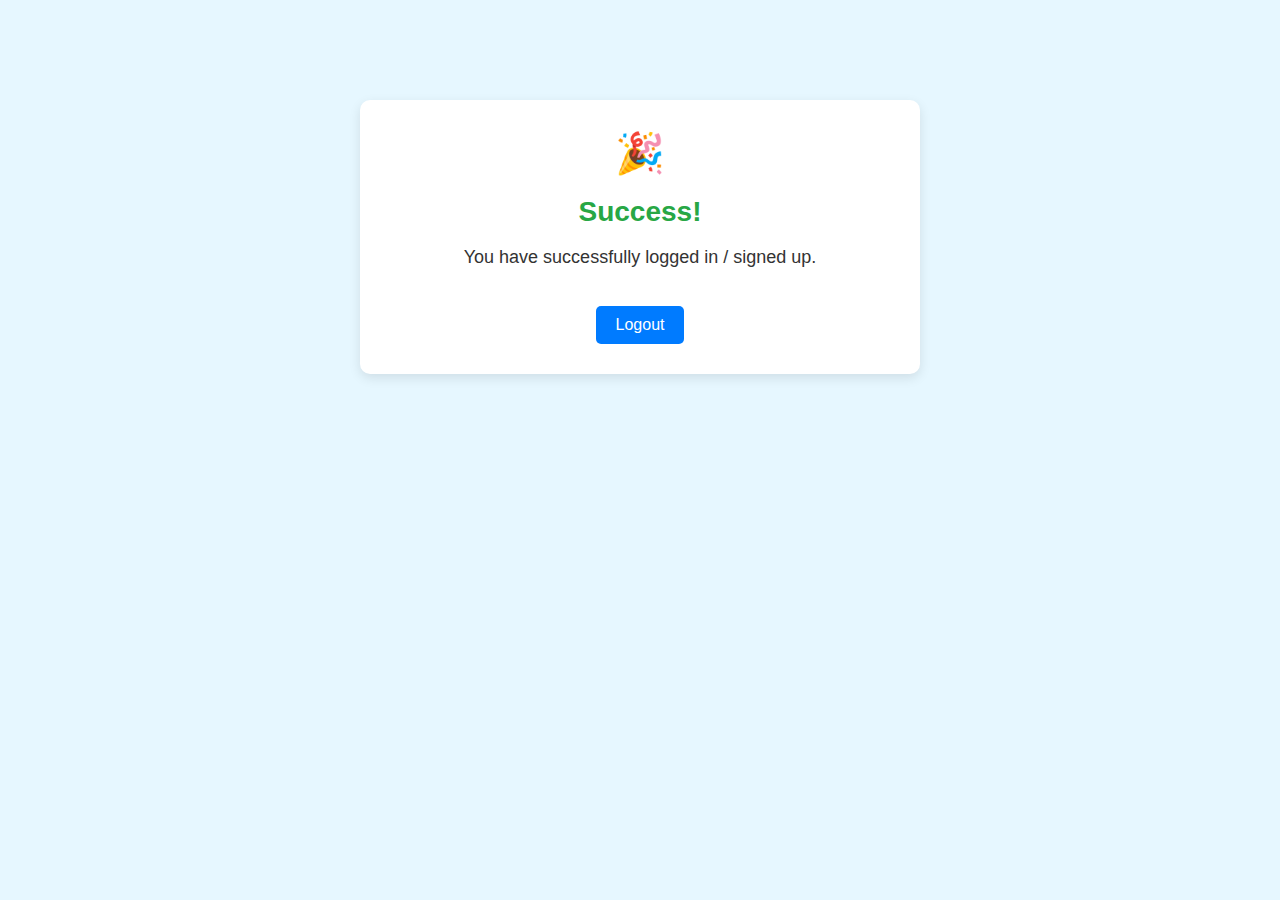
<file: src/main/resources/static/success.html>
<!DOCTYPE html>
<html lang="en">
<head>
    <meta charset="UTF-8">
    <title>Success</title>
    <style>
        body {
            font-family: Arial, sans-serif;
            background-color: #e6f7ff;
            text-align: center;
            padding-top: 100px;
            margin: 0;
        }
        .container {
            max-width: 500px;
            margin: auto;
            background: white;
            padding: 30px;
            border-radius: 10px;
            box-shadow: 0px 4px 12px rgba(0,0,0,0.1);
        }
        h1 {
            color: #28a745;
            font-size: 28px;
        }
        p {
            font-size: 18px;
            color: #333;
        }
        a {
            display: inline-block;
            margin-top: 20px;
            padding: 10px 20px;
            background-color: #007bff;
            color: white;
            text-decoration: none;
            border-radius: 5px;
            font-size: 16px;
        }
        a:hover {
            background-color: #0056b3;
        }
        .emoji {
            font-size: 40px;
        }
    </style>
</head>
<body>
    <div class="container">
        <div class="emoji">🎉</div>
        <h1>Success!</h1>
        <p>You have successfully logged in / signed up.</p>
        <a href="./login.html">Logout</a>
    </div>
</body>
</html>
</file>
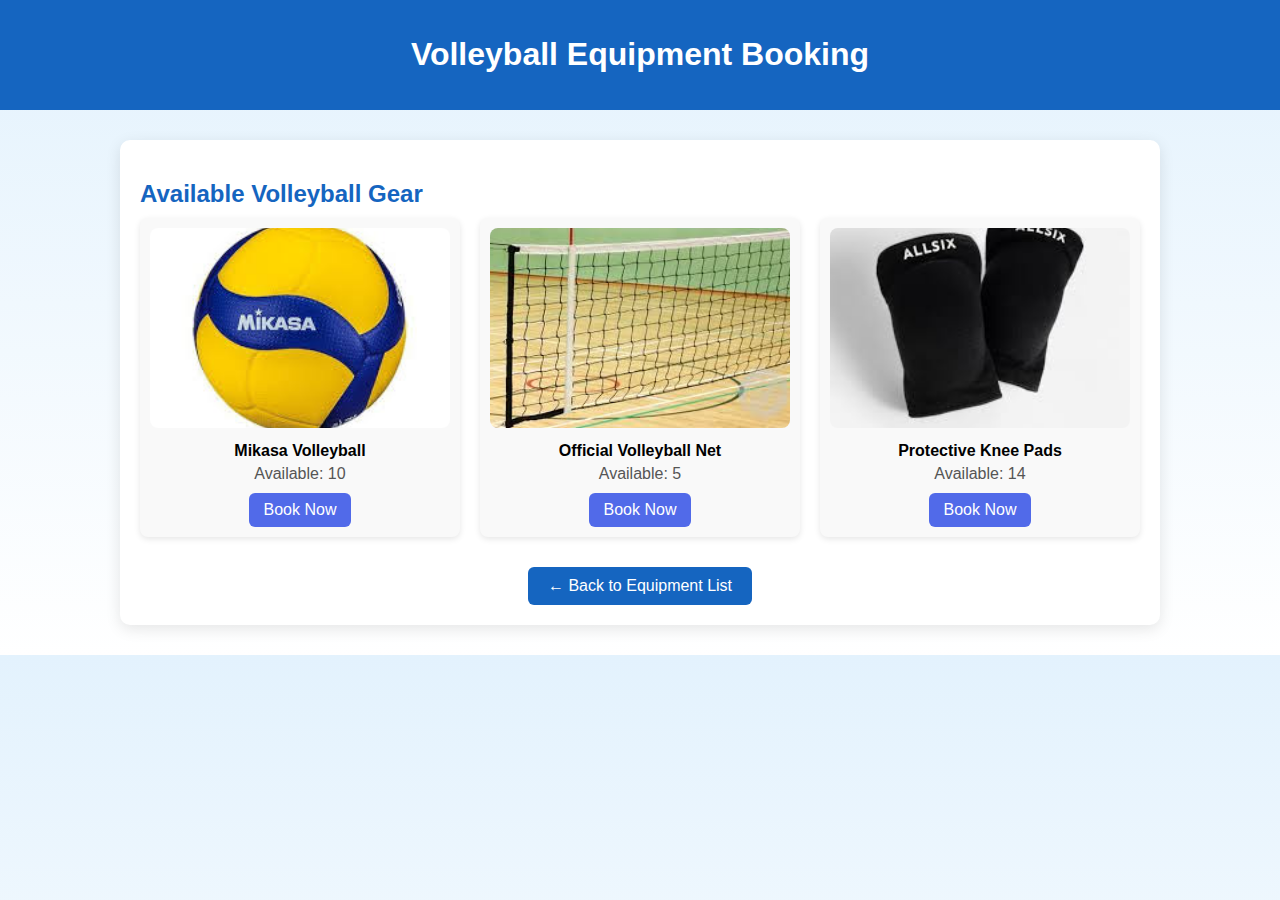
<file: src/main/resources/static/volleyball.html>
<!DOCTYPE html>
<html lang="en">
<head>
    <meta charset="UTF-8">
    <meta name="viewport" content="width=device-width, initial-scale=1.0">
    <title>Volleyball Equipment Booking</title>
    <style>
        body {
            font-family: Arial, sans-serif;
            margin: 0;
            background: linear-gradient(#e3f2fd, #ffffff);
        }
        header {
            background: #1565c0;
            color: white;
            padding: 15px;
            text-align: center;
        }
        main {
            max-width: 1000px;
            margin: 30px auto;
            padding: 20px;
            background: white;
            border-radius: 10px;
            box-shadow: 0 4px 15px rgba(0,0,0,0.1);
        }
        h2 {
            color: #1565c0;
            margin-bottom: 10px;
        }
        .equipment-grid {
            display: grid;
            grid-template-columns: repeat(auto-fill, minmax(250px, 1fr));
            gap: 20px;
        }
        .equipment-card {
            background: #f9f9f9;
            border-radius: 8px;
            padding: 10px;
            box-shadow: 0 2px 6px rgba(0,0,0,0.1);
            text-align: center;
        }
        .equipment-card img {
            width: 100%;
            height: 200px;
            object-fit: cover;
            border-radius: 8px;
        }
        .equipment-name {
            font-weight: bold;
            margin: 10px 0 5px;
        }
        .availability {
            margin-bottom: 10px;
            color: #555;
        }
        .book-btn {
            background:#516ae9;
            color: white;
            padding: 8px 15px;
            border-radius: 6px;
            cursor: pointer;
            text-decoration: none;
            display: inline-block;
        }
        .book-btn:hover {
            background: #516ae9;
        }
        .back-container {
            text-align: center;
            margin-top: 30px;
        }
        .back-btn {
            background: #1565c0;
            color: white;
            padding: 10px 20px;
            border-radius: 6px;
            text-decoration: none;
            font-size: 16px;
            display: inline-block;
        }
        .back-btn:hover {
            background: #0d47a1;
        }
    </style>
</head>
<body>

    <header>
        <h1>Volleyball Equipment Booking</h1>
    </header>

    <main>
        <h2>Available Volleyball Gear</h2>
        <div class="equipment-grid">

            <div class="equipment-card">
                <img src="./images/volleyballs.jpeg" alt="Volleyball"
                     onerror="this.onerror=null; this.src='https://via.placeholder.com/400x200?text=No+Image';">
                <div class="equipment-name">Mikasa Volleyball</div>
                <div class="availability">Available: 10</div>
                <a href="book.html" class="book-btn">Book Now</a>
            </div>

            <div class="equipment-card">
                <img src="./images/volleyballnet.jpeg" alt="Volleyball Net"
                     onerror="this.onerror=null; this.src='https://via.placeholder.com/400x200?text=No+Image';">
                <div class="equipment-name">Official Volleyball Net</div>
                <div class="availability">Available: 5</div>
                <a href="book.html" class="book-btn">Book Now</a>
            </div>

            <div class="equipment-card">
                <img src="./images/kneepads.jpeg" alt="Knee Pads"
                     onerror="this.onerror=null; this.src='https://via.placeholder.com/400x200?text=No+Image';">
                <div class="equipment-name">Protective Knee Pads</div>
                <div class="availability">Available: 14</div>
                <a href="book.html" class="book-btn">Book Now</a>
            </div>

        </div>

        <div class="back-container">
            <a href="booking.html" class="back-btn">← Back to Equipment List</a>
        </div>
    </main>

</body>
</html>
</file>
<file: src/main/resources/static/style.css>
body {
    font-family: Arial, sans-serif;
    background-color: #f3f3f3;
}

.container {
    width: 300px;
    margin: 100px auto;
    padding: 25px;
    background: white;
    box-shadow: 0 0 10px rgba(0, 0, 0, 0.1);
    border-radius: 8px;
}

h2 {
    text-align: center;
    margin-bottom: 20px;
}

input {
    width: 100%;
    padding: 10px;
    margin: 10px 0;
    border: 1px solid #ccc;
    border-radius: 4px;
}

button {
    width: 100%;
    padding: 10px;
    background-color: #007BFF;
    border: none;
    color: white;
    font-weight: bold;
    border-radius: 4px;
    cursor: pointer;
}

button:hover {
    background-color: #0056b3;
}

p {
    text-align: center;
}
</file>
